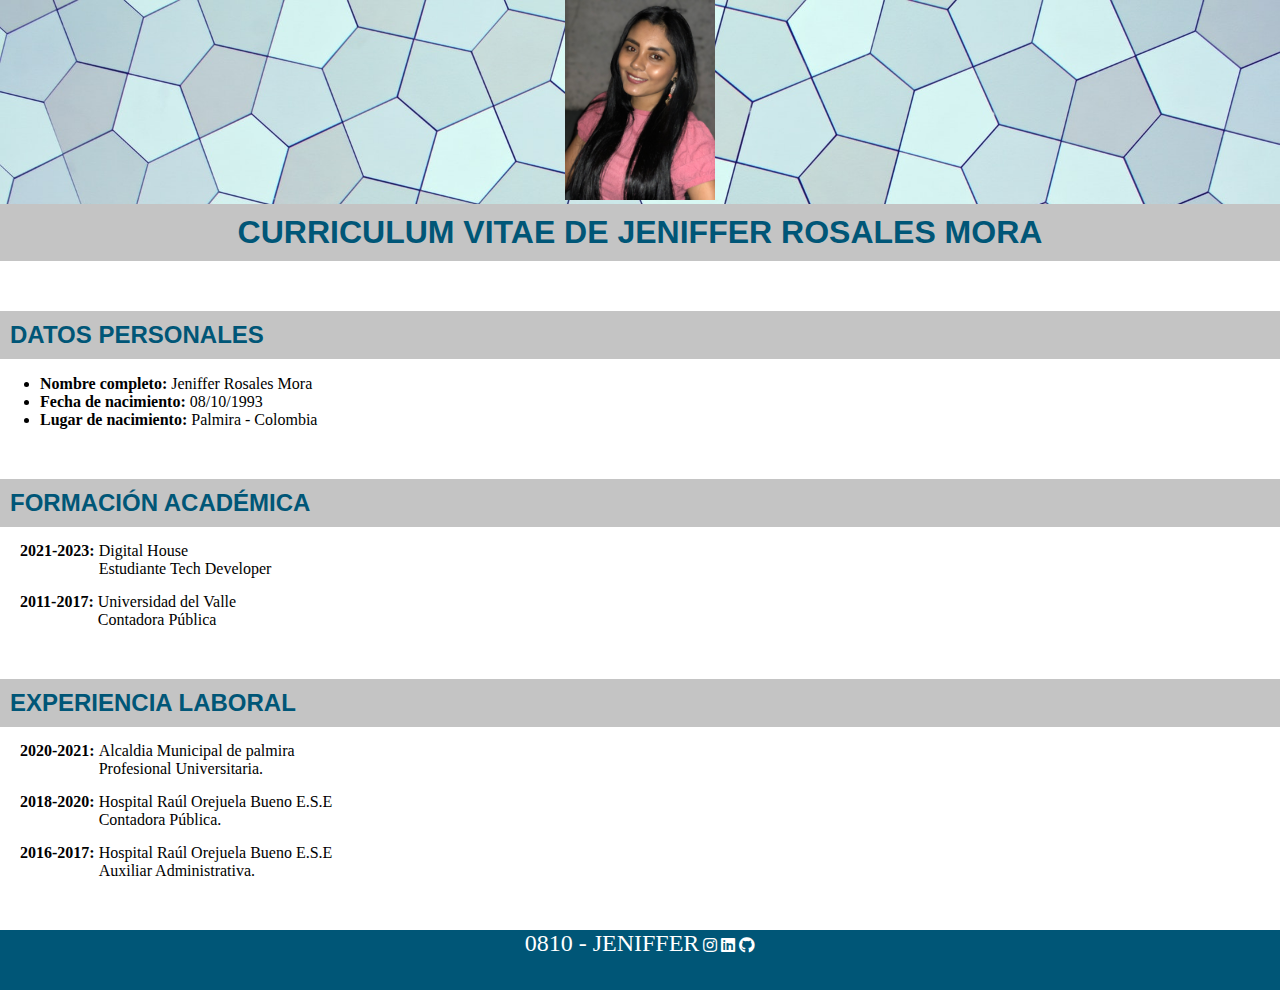
<file: index.html>
<!DOCTYPE html>
<html lang="en">
  <head>
    <meta charset="UTF-8" />
    <meta http-equiv="X-UA-Compatible" content="IE=edge" />
    <meta name="viewport" content="width=device-width, initial-scale=1.0" />
    <title>Document</title>
    <link rel="stylesheet" href="./css/styles.css" />
    <link
			rel="stylesheet"
			href="https://cdnjs.cloudflare.com/ajax/libs/font-awesome/5.15.4/css/all.min.css"
			integrity="sha512-1ycn6IcaQQ40/MKBW2W4Rhis/DbILU74C1vSrLJxCq57o941Ym01SwNsOMqvEBFlcgUa6xLiPY/NS5R+E6ztJQ=="
			crossorigin="anonymous"
			referrerpolicy="no-referrer"
		/>
  </head>
  <body>
    <header>
      <figure class="centrado">
        <img class="foto_perfil" src="./img/yo.jpg" alt="foto jeniffer" />
      </figure>
      <h1 class="titulos">CURRICULUM VITAE DE JENIFFER ROSALES MORA</h1>
    </header>
    <h2 class="titulos">DATOS PERSONALES</h2>
    <ul>
      <li><strong>Nombre completo:</strong> Jeniffer Rosales Mora</li>
      <li><strong>Fecha de nacimiento:</strong> 08/10/1993</li>
      <li><strong>Lugar de nacimiento:</strong> Palmira - Colombia</li>
    </ul>
    <h2 class="titulos">FORMACIÓN ACADÉMICA</h2>
    <div class="info">
      <div class="fechas"><strong> 2021-2023:</strong></div>
      <div>
        Digital House <br />
        Estudiante Tech Developer
      </div>
    </div>

    <div class="info">
      <div class="fechas"><strong>2011-2017:</strong></div>
      <div>
        Universidad del Valle <br />
        Contadora Pública
      </div>
    </div>
    <h2 class="titulos">EXPERIENCIA LABORAL</h2>
    <div class="info">
      <div class="fechas"><strong>2020-2021:</strong></div>
      <div>
        Alcaldia Municipal de palmira <br />
        Profesional Universitaria.
      </div>
    </div>
    <div class="info">
      <div class="fechas"><strong>2018-2020:</strong></div>
      <div>
        Hospital Raúl Orejuela Bueno E.S.E <br />
        Contadora Pública.
      </div>
    </div>
    <div class="info">
      <div class="fechas"><strong>2016-2017:</strong></div>
      <div>
        Hospital Raúl Orejuela Bueno E.S.E <br />
        Auxiliar Administrativa.
      </div>
    </div>
   <footer>
			<div class="piePagina">
				<span>0810 - JENIFFER</span>
				<i class="fab fa-instagram"></i>
				<i class="fab fa-linkedin"></i>
				<i class="fab fa-github"></i>
			</div>
		</footer>



  </body>
</html>
</file>
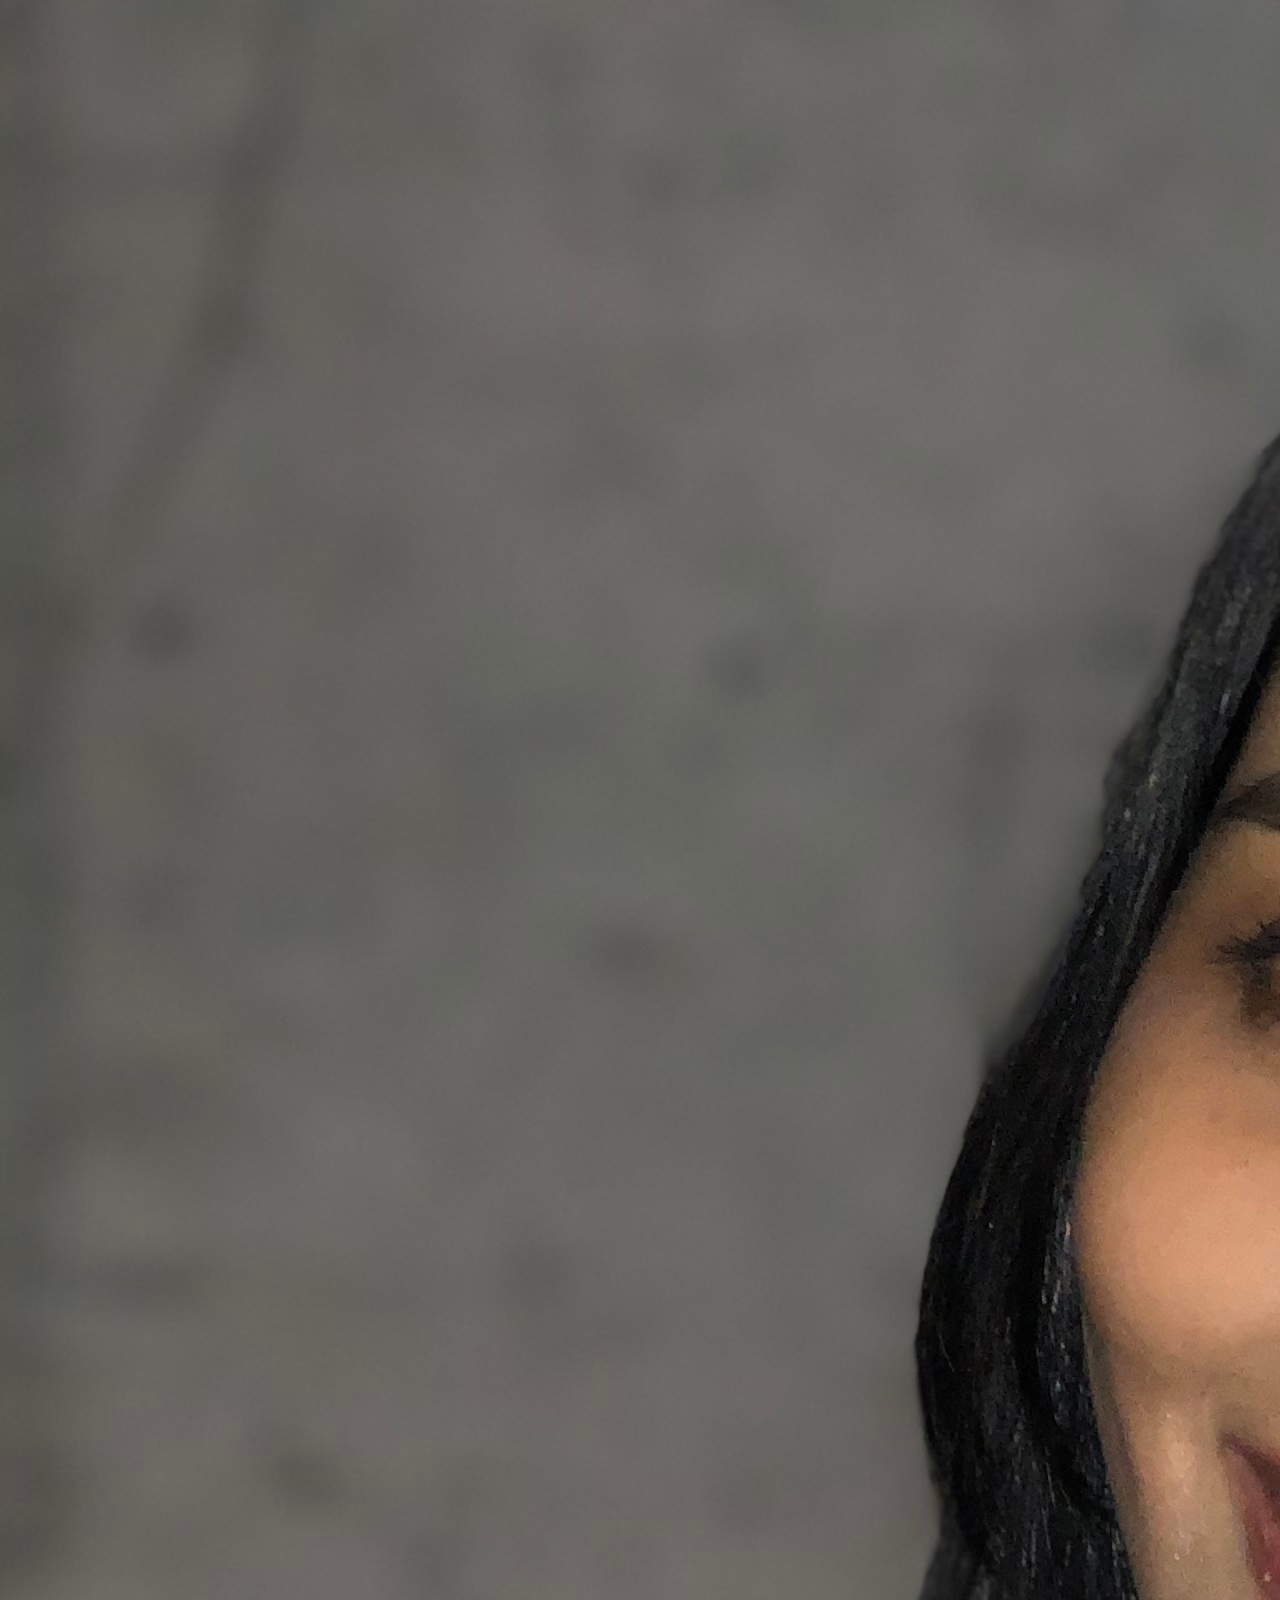
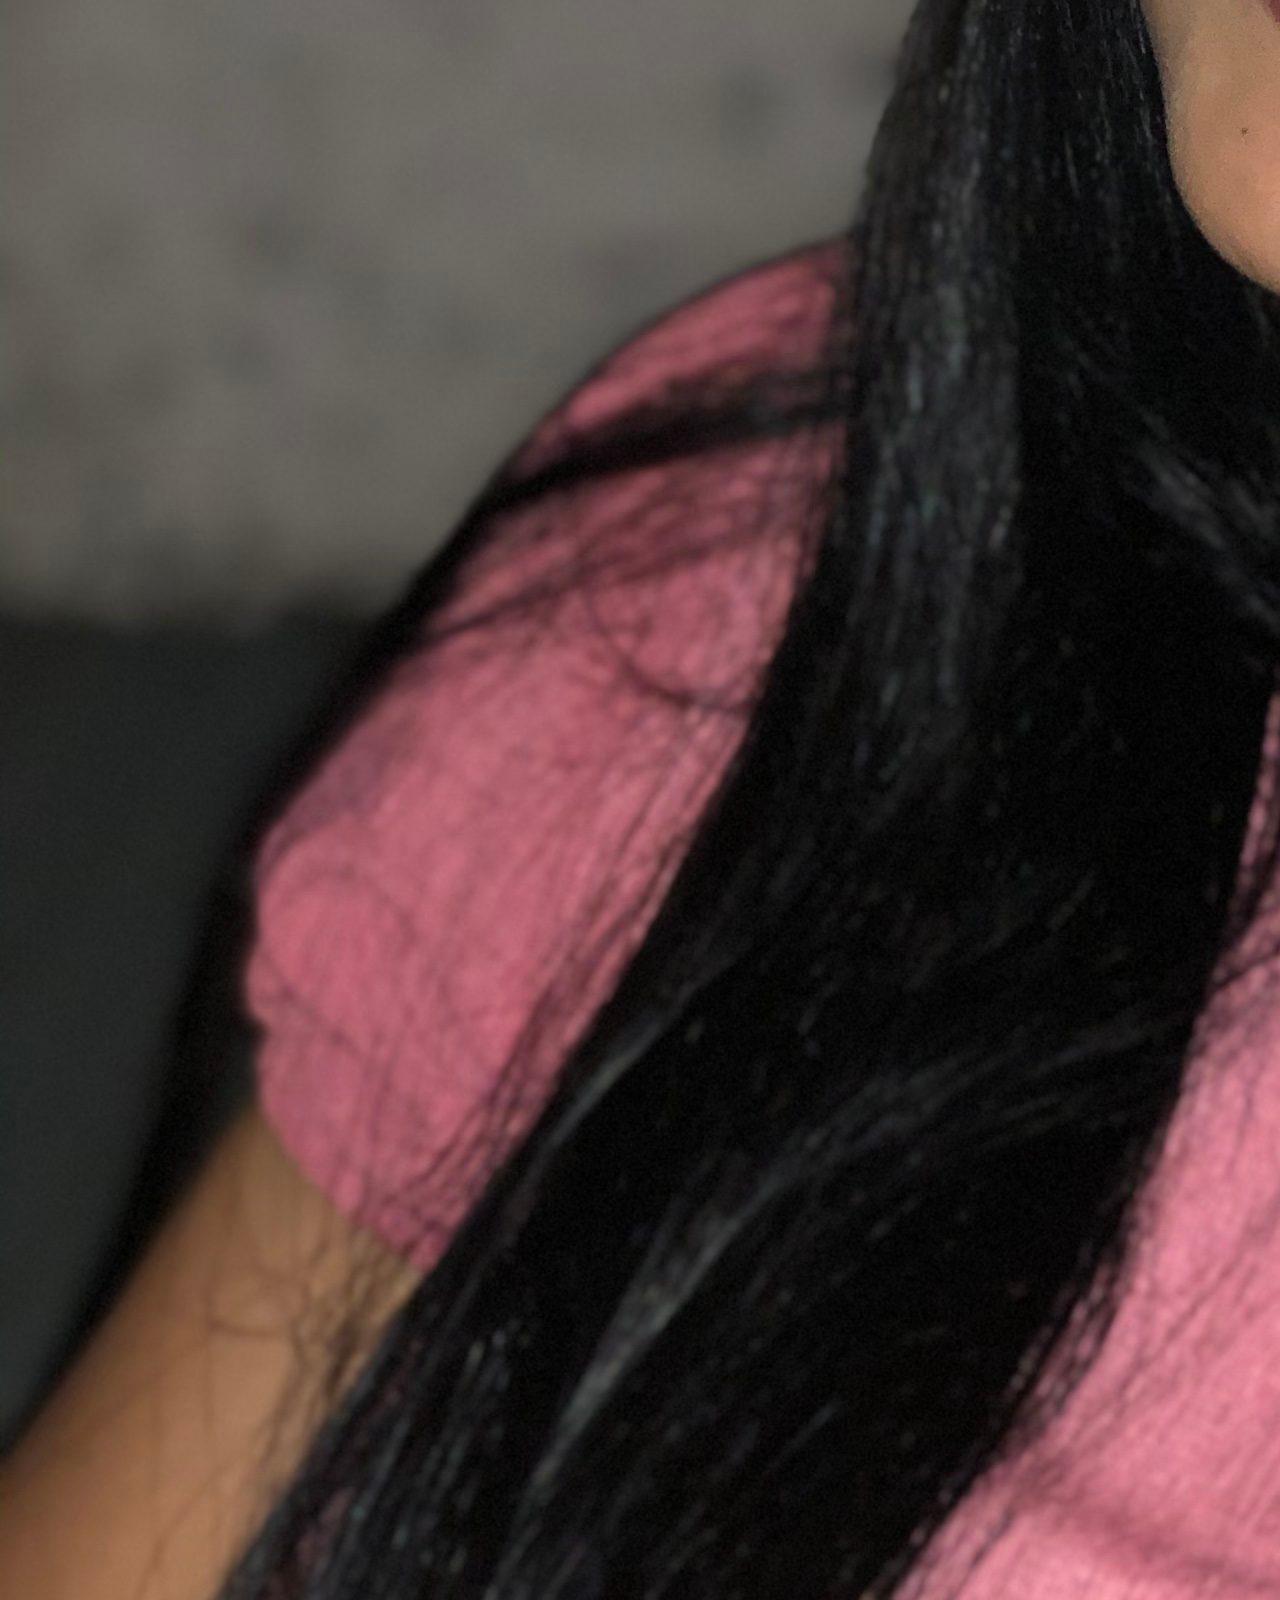
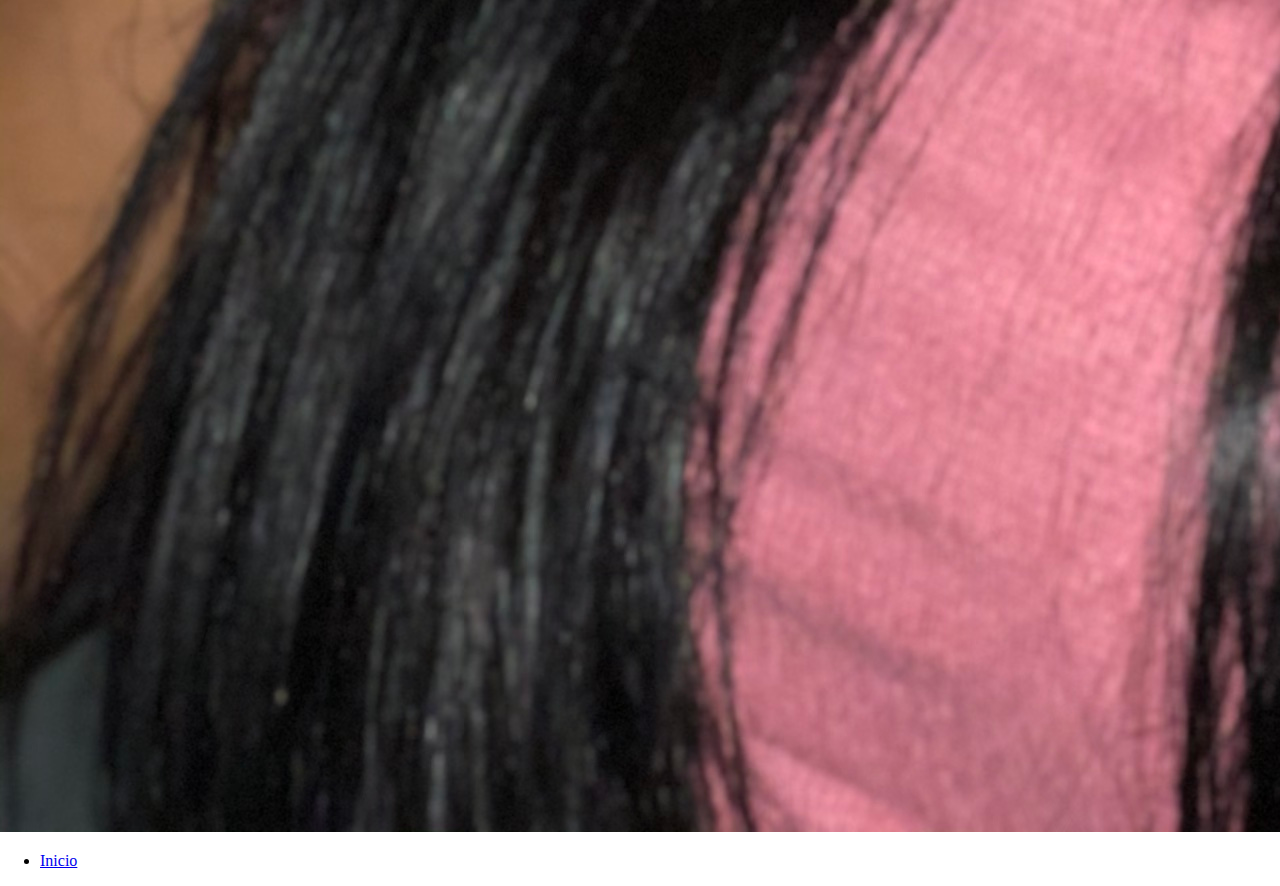
<file: sobremi.html>
<!DOCTYPE html>
<html lang="en">
<head>
    <meta charset="UTF-8">
    <meta http-equiv="X-UA-Compatible" content="IE=edge">
    <meta name="viewport" content="width=device-width, initial-scale=1.0">
    <title>Document</title>
    <link rel="stylesheet" href="./css/styles.css" />
</head>
<body>
    <header>
      <div class="fondoCabecera">
        <img src="./img/yo.jpg" alt="foto jeniffer" />
		<nav>
			<ul>
				<li>
					<a href="/index.html">Inicio</a>
				</li>
			</ul>
		</nav>
      </div>
    </header>
</body>
</html>
</file>
<file: css/styles.css>
.foto_perfil {
  height: 200px;
}

.centrado {
  text-align: center;
  background-image: url("../img/banner.jpg");
  background-size: cover;
  margin: 0;
}

body {
  margin: 0;
}
.titulos {
  font-family: Arial, Helvetica, sans-serif;
  color: #005677;
  background-color: #c4c4c4;

  margin: 0;
  padding: 10px 0;
}
h1.titulos {
  text-align: center;
}
h2.titulos {
  margin-top: 50px;
  padding-left: 10px;
}

.info {
  margin-left: 20px;
  margin-top: 15px;
}
.espacio_final {
  padding-bottom: 15px;
}
.info div {
  display: inline-block;
}
.fechas{
    vertical-align: top;
}
.piePagina {
  background: #005677;
  color: white;
  text-align: center;
  margin-top: 50px;
  height: 60px;
  vertical-align: middle;
}
.piePagina span {
  font-size: 24px;
}
</file>
